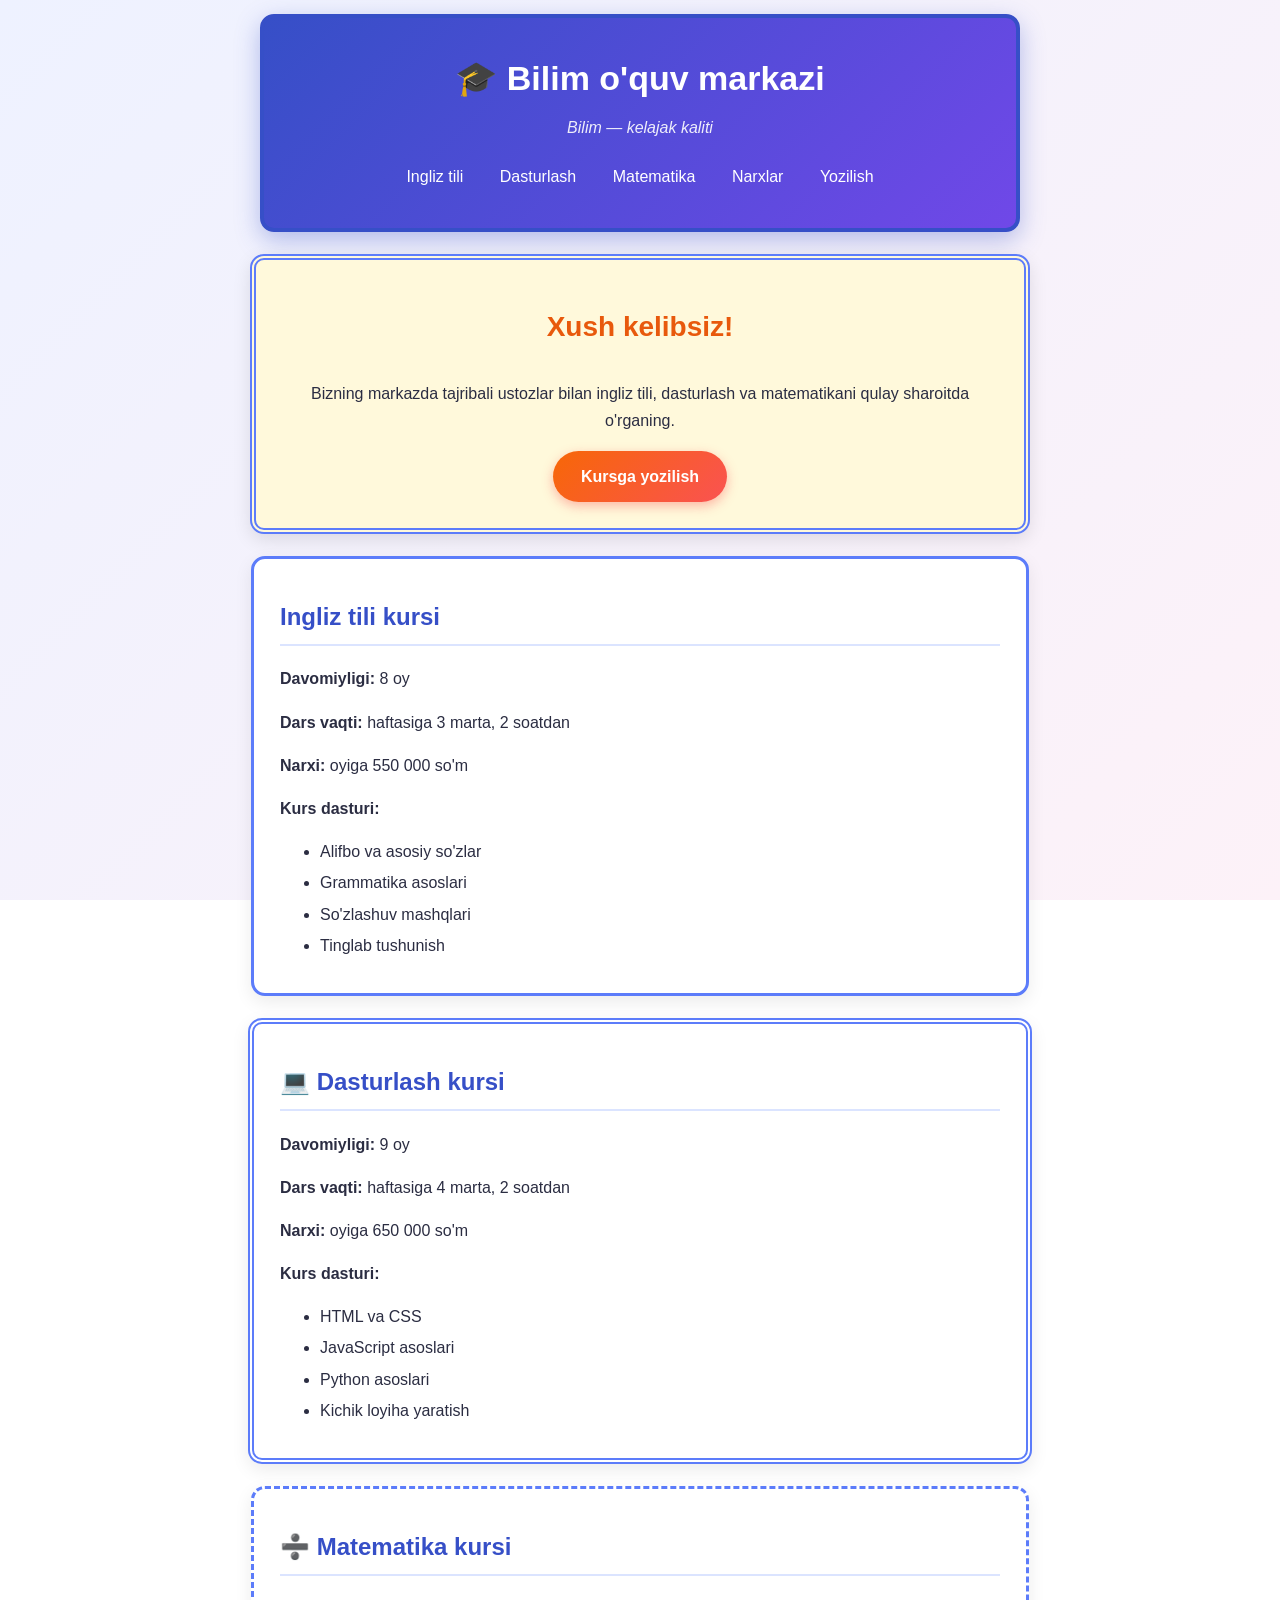
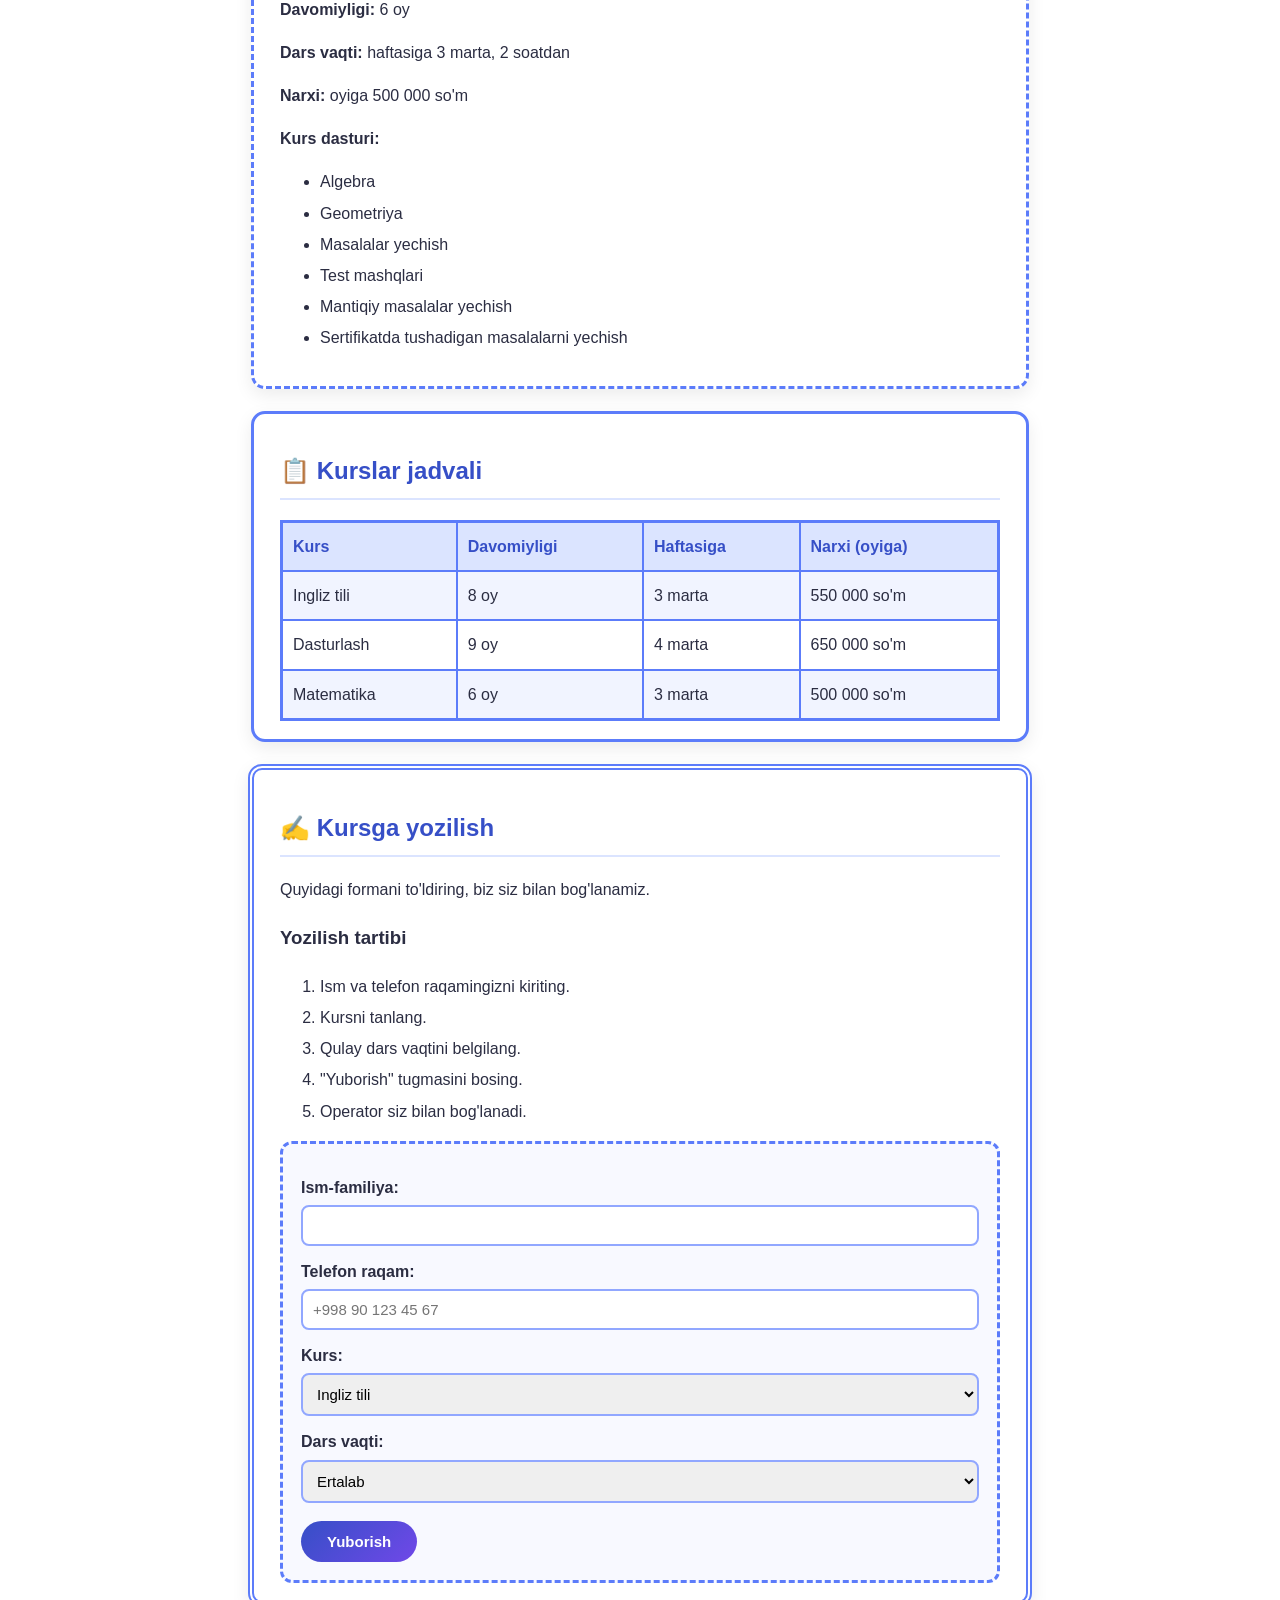
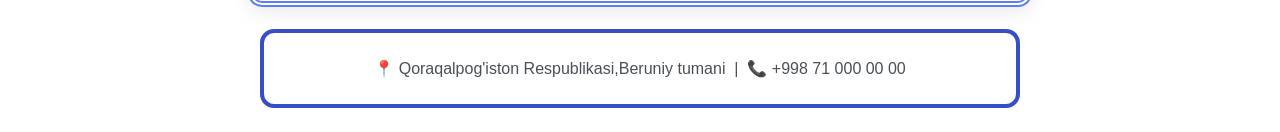
<file: 1-amaliyot/index.html>
<!DOCTYPE html>
<html lang="uz">

<head>
    <meta charset="UTF-8">
    <meta name="viewport" content="width=device-width, initial-scale=1">
    <title>Bilim o'quv markazi</title>
    <link rel="stylesheet" href="style/style.css">
</head>

<body>

    <header class="ramka-bosh">
        <h1>🎓 Bilim o'quv markazi</h1>
        <p class="shior">Bilim — kelajak kaliti</p>
        <nav>
            <a href="#ingliz-tili">Ingliz tili</a>
            <a href="#dasturlash">Dasturlash</a>
            <a href="#matematika">Matematika</a>
            <a href="#narxlar">Narxlar</a>
            <a href="#yozilish">Yozilish</a>
        </nav>
    </header>

    <section class="xush ramka-qoshqat">
        <h2>Xush kelibsiz!</h2>
        <p>
            Bizning markazda tajribali ustozlar bilan ingliz tili,
            dasturlash va matematikani qulay sharoitda o'rganing.
        </p>
        <a class="tugma" href="#yozilish">Kursga yozilish</a>
    </section>

    <section class="course ramka-qalin" id="ingliz-tili">
        <h2>Ingliz tili kursi</h2>
        <p><strong>Davomiyligi:</strong> 8 oy</p>
        <p><strong>Dars vaqti:</strong> haftasiga 3 marta, 2 soatdan</p>
        <p><strong>Narxi:</strong> oyiga 550 000 so'm</p>
        <p><strong>Kurs dasturi:</strong></p>
        <ul>
            <li>Alifbo va asosiy so'zlar</li>
            <li>Grammatika asoslari</li>
            <li>So'zlashuv mashqlari</li>
            <li>Tinglab tushunish</li>
        </ul>
    </section>

    <section class="course ramka-qoshqat" id="dasturlash">
        <h2>💻 Dasturlash kursi</h2>
        <p><strong>Davomiyligi:</strong> 9 oy</p>
        <p><strong>Dars vaqti:</strong> haftasiga 4 marta, 2 soatdan</p>
        <p><strong>Narxi:</strong> oyiga 650 000 so'm</p>
        <p><strong>Kurs dasturi:</strong></p>
        <ul>
            <li>HTML va CSS</li>
            <li>JavaScript asoslari</li>
            <li>Python asoslari</li>
            <li>Kichik loyiha yaratish</li>
        </ul>
    </section>

    <section class="course ramka-uzuq" id="matematika">
        <h2>➗ Matematika kursi</h2>
        <p><strong>Davomiyligi:</strong> 6 oy</p>
        <p><strong>Dars vaqti:</strong> haftasiga 3 marta, 2 soatdan</p>
        <p><strong>Narxi:</strong> oyiga 500 000 so'm</p>
        <p><strong>Kurs dasturi:</strong></p>
        <ul>
            <li>Algebra</li>
            <li>Geometriya</li>
            <li>Masalalar yechish</li>
            <li>Test mashqlari</li>
            <li>Mantiqiy masalalar yechish</li>
            <li>Sertifikatda tushadigan masalalarni yechish</li>
        </ul>
    </section>

    <section class="course ramka-qalin" id="narxlar">
        <h2>📋 Kurslar jadvali</h2>
        <table>
            <tr>
                <th>Kurs</th>
                <th>Davomiyligi</th>
                <th>Haftasiga</th>
                <th>Narxi (oyiga)</th>
            </tr>
            <tr>
                <td>Ingliz tili</td>
                <td>8 oy</td>
                <td>3 marta</td>
                <td>550 000 so'm</td>
            </tr>
            <tr>
                <td>Dasturlash</td>
                <td>9 oy</td>
                <td>4 marta</td>
                <td>650 000 so'm</td>
            </tr>
            <tr>
                <td>Matematika</td>
                <td>6 oy</td>
                <td>3 marta</td>
                <td>500 000 so'm</td>
            </tr>
        </table>
    </section>

    <section class="course ramka-qoshqat" id="yozilish">
        <h2>✍️ Kursga yozilish</h2>
        <p>Quyidagi formani to'ldiring, biz siz bilan bog'lanamiz.</p>

        <h3>Yozilish tartibi</h3>
        <ol>
            <li>Ism va telefon raqamingizni kiriting.</li>
            <li>Kursni tanlang.</li>
            <li>Qulay dars vaqtini belgilang.</li>
            <li>"Yuborish" tugmasini bosing.</li>
            <li>Operator siz bilan bog'lanadi.</li>
        </ol>

        <form action="#" method="post" class="ramka-uzuq">
            <label for="ism">Ism-familiya:</label>
            <input type="text" id="ism" name="ism" required>

            <label for="tel">Telefon raqam:</label>
            <input type="tel" id="tel" name="tel" placeholder="+998 90 123 45 67" required>

            <label for="kurs">Kurs:</label>
            <select id="kurs" name="kurs">
                <option>Ingliz tili</option>
                <option>Dasturlash</option>
                <option>Matematika</option>
            </select>

            <label for="vaqt">Dars vaqti:</label>
            <select id="vaqt" name="vaqt">
                <option>Ertalab</option>
                <option>Kunduzi</option>
                <option>Kechqurun</option>
            </select>

            <button type="submit">Yuborish</button>
        </form>
    </section>

    <footer class="ramka-bosh">
        <p>📍 Qoraqalpog'iston Respublikasi,Beruniy tumani &nbsp;|&nbsp; 📞 +998 71 000 00 00</p>
    </footer>

</body>

</html>
</file>
<file: 1-amaliyot/style/style.css>
/* Sahifa ochilganda yumshoq paydo bo'lish */
@keyframes paydo {
    from {
        opacity: 0;
        transform: translateY(20px);
    }

    to {
        opacity: 1;
        transform: translateY(0);
    }
}

html {
    scroll-behavior: smooth;
}

body {
    font-family: "Segoe UI", Arial, sans-serif;
    background: linear-gradient(135deg, #eef2ff, #fdf2f8);
    background-attachment: fixed;
    color: #2b2d42;
    margin: 0;
    padding: 14px;
    line-height: 1.7;
}

/* Ramka turlari */
.ramka-bosh {
    border: 4px solid #364fc7;
    border-radius: 14px;
}

.ramka-qalin {
    border: 3px solid #5c7cfa;
}

.ramka-qoshqat {
    border: 6px double #5c7cfa;
}

.ramka-uzuq {
    border: 3px dashed #5c7cfa;
}

/* Tepa qism */
header {
    background: linear-gradient(135deg, #364fc7, #7048e8);
    color: #fff;
    text-align: center;
    padding: 32px 16px;
    max-width: 720px;
    margin: 0 auto 22px auto;
    box-shadow: 0 8px 24px rgba(54, 79, 199, 0.35);
    animation: paydo 0.8s ease;
}

header h1 {
    margin: 0;
    font-size: 34px;
}

.shior {
    margin: 6px 0 16px 0;
    font-style: italic;
    opacity: 0.9;
}

nav a {
    color: #fff;
    margin: 0 4px;
    padding: 6px 12px;
    text-decoration: none;
    border-radius: 20px;
    display: inline-block;
    transition: background-color 0.3s;
}

nav a:hover {
    background-color: rgba(255, 255, 255, 0.25);
}

/* Xush kelibsiz bo'limi */
.xush {
    background-color: #fff9db;
    text-align: center;
    max-width: 720px;
    margin: 20px auto;
    padding: 20px 24px 26px 24px;
    border-radius: 14px;
    box-shadow: 0 6px 18px rgba(0, 0, 0, 0.1);
    animation: paydo 1s ease;
}

.xush h2 {
    border: none;
    font-size: 28px;
    color: #e8590c;
}

.tugma {
    display: inline-block;
    background: linear-gradient(135deg, #f76707, #fa5252);
    color: #fff;
    text-decoration: none;
    font-weight: bold;
    padding: 12px 28px;
    border-radius: 30px;
    box-shadow: 0 4px 12px rgba(250, 82, 82, 0.4);
    transition: transform 0.3s;
}

.tugma:hover {
    transform: scale(1.07);
}

/* Kurs kartochkalari */
.course {
    background-color: #fff;
    max-width: 720px;
    margin: 22px auto;
    padding: 18px 26px;
    border-radius: 14px;
    box-shadow: 0 6px 18px rgba(0, 0, 0, 0.08);
    animation: paydo 1.2s ease;
    transition: transform 0.3s, box-shadow 0.3s;
}

.course:hover {
    transform: translateY(-4px);
    box-shadow: 0 12px 26px rgba(54, 79, 199, 0.22);
}

h2 {
    color: #364fc7;
    border-bottom: 2px solid #dbe4ff;
    padding-bottom: 6px;
}

li {
    margin-bottom: 4px;
}

/* Jadval */
table {
    width: 100%;
    border-collapse: collapse;
    border: 3px solid #5c7cfa;
}

th,
td {
    border: 2px solid #5c7cfa;
    padding: 10px;
    text-align: left;
}

th {
    background-color: #dbe4ff;
    color: #364fc7;
}

tr:nth-child(even) td {
    background-color: #f1f4ff;
}

/* Forma */
form {
    padding: 18px;
    border-radius: 12px;
    background-color: #f8f9ff;
}

form label {
    display: block;
    margin-top: 12px;
    font-weight: bold;
}

form input,
form select {
    width: 100%;
    padding: 10px;
    margin-top: 4px;
    box-sizing: border-box;
    border: 2px solid #91a7ff;
    border-radius: 8px;
    font-size: 15px;
}

form input:focus,
form select:focus {
    outline: none;
    border-color: #364fc7;
    background-color: #fff;
}

button {
    background: linear-gradient(135deg, #364fc7, #7048e8);
    color: #fff;
    border: none;
    padding: 12px 26px;
    margin-top: 18px;
    cursor: pointer;
    border-radius: 30px;
    font-size: 15px;
    font-weight: bold;
    transition: transform 0.3s;
}

button:hover {
    transform: scale(1.06);
}

/* Pastki qism */
footer {
    background-color: #fff;
    text-align: center;
    padding: 6px 16px;
    max-width: 720px;
    margin: 22px auto 10px auto;
    color: #495057;
}
</file>
